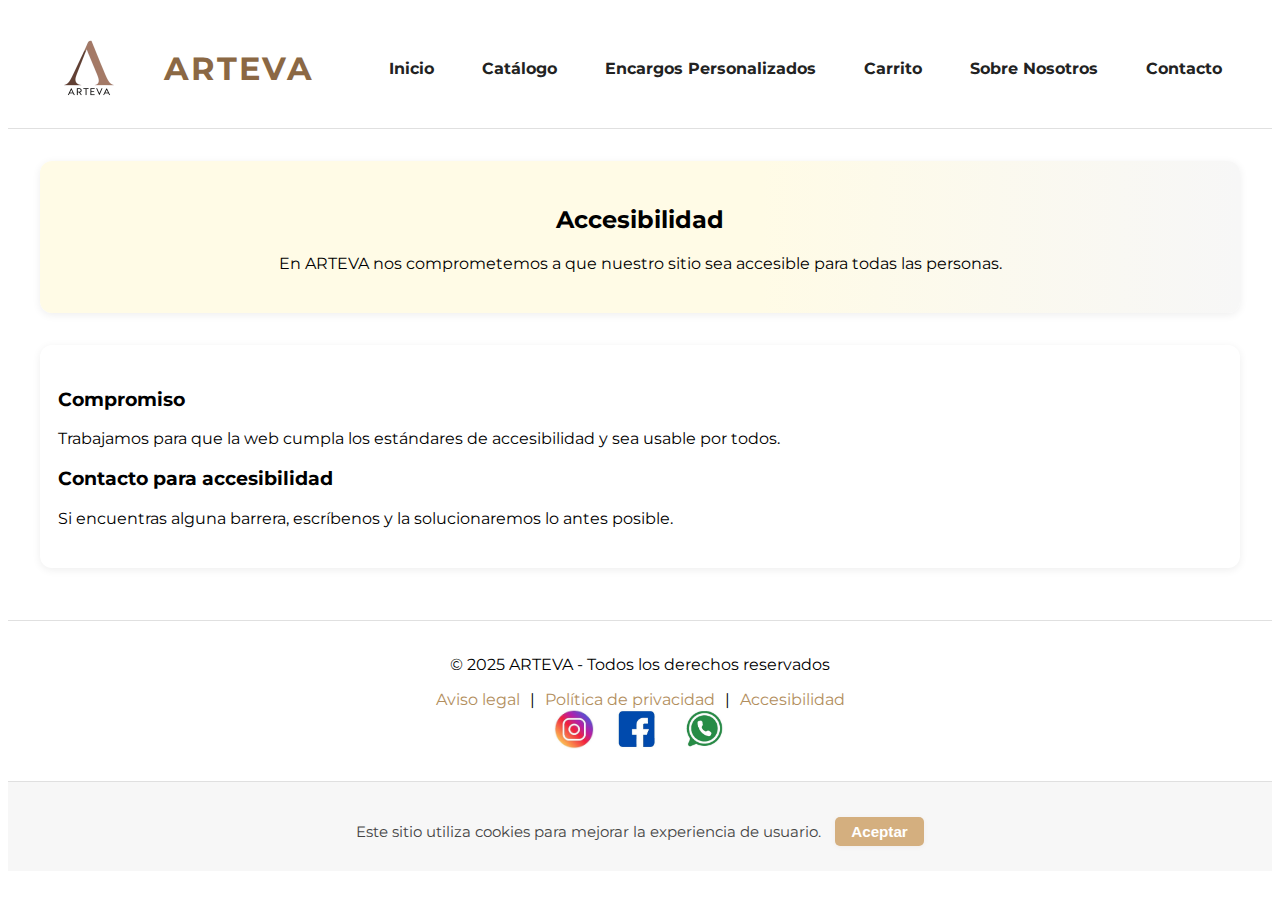
<file: accesibilidad.html>
<!DOCTYPE html>
<html lang="es">
<head>
  <meta charset="UTF-8">
  <meta name="viewport" content="width=device-width, initial-scale=1.0">
  <title>Accesibilidad | ARTEVA</title>
  <link rel="stylesheet" href="estilos.css">
</head>
<body>
  <header class="header">
    <div class="header__content flex-between container">
      <div class="header__logo-titulo flex gap-2">
        <img src="imagenes/arteva logo pequeño.png" alt="Logo Arteva">
        <h1>ARTEVA</h1>
      </div>
      <nav class="nav">
        <ul>
          <li><a href="index.html">Inicio</a></li>
          <li><a href="productos.html">Catálogo</a></li>
          <li><a href="encargos.html">Encargos Personalizados</a></li>
          <li><a href="carrito.html">Carrito</a></li>
          <li><a href="sobre.html">Sobre Nosotros</a></li>
          <li><a href="contacto.html">Contacto</a></li>
        </ul>
      </nav>
    </div>
  </header>
  <main class="main container">
    <section class="section section--hero mb-4">
      <h2>Accesibilidad</h2>
      <p>En ARTEVA nos comprometemos a que nuestro sitio sea accesible para todas las personas.</p>
    </section>
    <section class="section mb-4">
      <!-- ...contenido de accesibilidad específico... -->
      <h3>Compromiso</h3>
      <p>Trabajamos para que la web cumpla los estándares de accesibilidad y sea usable por todos.</p>
      <h3>Contacto para accesibilidad</h3>
      <p>Si encuentras alguna barrera, escríbenos y la solucionaremos lo antes posible.</p>
    </section>
  </main>
  <footer class="footer">
    <div class="footer__info container">
      <p>&copy; 2025 ARTEVA - Todos los derechos reservados</p>
      <nav class="footer__nav">
        <a href="aviso-legal.html">Aviso legal</a> |
        <a href="privacidad.html">Política de privacidad</a> |
        <a href="accesibilidad.html">Accesibilidad</a>
      </nav>
      <div class="redes-sociales">
        <a href="https://www.instagram.com/" target="_blank" aria-label="Instagram"><img src="imagenes/instagram.JPG" alt="Instagram" height="24" style="height:40px;border-radius:10px;margin-bottom:18px;"></a>
        <a href="https://www.facebook.com/" target="_blank" aria-label="Facebook"><img src="imagenes/facebook.JPG" alt="Facebook" height="24" style="height:40px;border-radius:10px;margin-bottom:18px;"></a>
        <a href="https://wa.me/" target="_blank" aria-label="WhatsApp"><img src="imagenes/whatsapp.JPG" alt="WhatsApp" height="24" style="height:40px;border-radius:10px;margin-bottom:18px;"></a>
      </div>
    </div>
    <div class="aviso-cookies" id="aviso-cookies">
      <p>Este sitio utiliza cookies para mejorar la experiencia de usuario. <button id="aceptar-cookies">Aceptar</button></p>
    </div>
  </footer>
  <script src="main.js"></script>
</body>
</html>
</file>
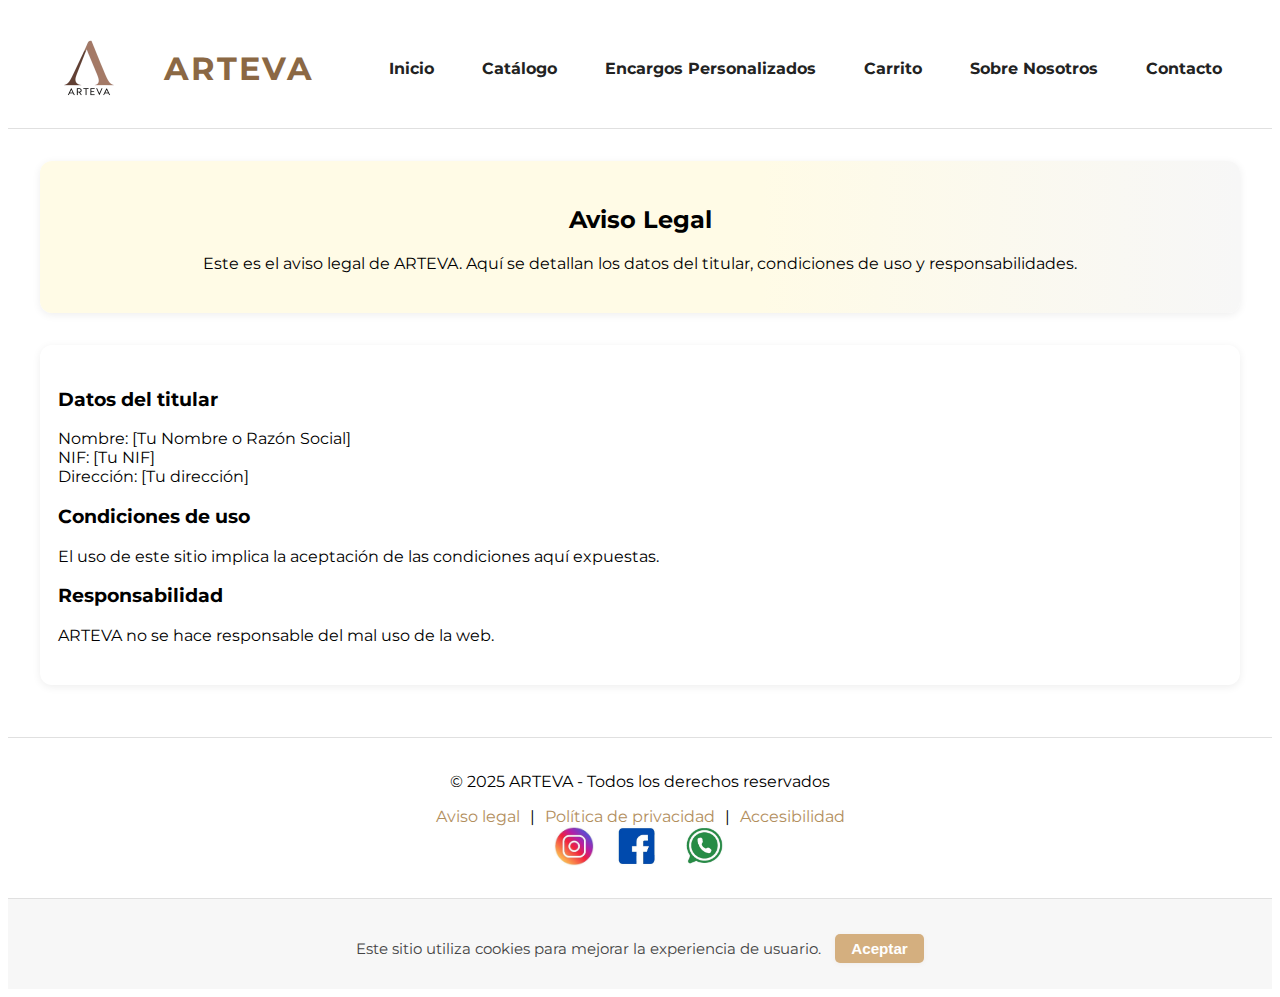
<file: aviso-legal.html>
<!DOCTYPE html>
<html lang="es">
<head>
  <meta charset="UTF-8">
  <meta name="viewport" content="width=device-width, initial-scale=1.0">
  <title>Aviso Legal | ARTEVA</title>
  <link rel="stylesheet" href="estilos.css">
</head>
<body>
  <header class="header">
    <div class="header__content flex-between container">
      <div class="header__logo-titulo flex gap-2">
        <img src="imagenes/arteva logo pequeño.png" alt="Logo Arteva">
        <h1>ARTEVA</h1>
      </div>
      <nav class="nav">
        <ul>
          <li><a href="index.html">Inicio</a></li>
          <li><a href="productos.html">Catálogo</a></li>
          <li><a href="encargos.html">Encargos Personalizados</a></li>
          <li><a href="carrito.html">Carrito</a></li>
          <li><a href="sobre.html">Sobre Nosotros</a></li>
          <li><a href="contacto.html">Contacto</a></li>
        </ul>
      </nav>
    </div>
  </header>
  <main class="main container">
    <section class="section section--hero mb-4">
      <h2>Aviso Legal</h2>
      <p>Este es el aviso legal de ARTEVA. Aquí se detallan los datos del titular, condiciones de uso y responsabilidades.</p>
    </section>
    <section class="section mb-4">
      <!-- ...contenido legal específico... -->
      <h3>Datos del titular</h3>
      <p>Nombre: [Tu Nombre o Razón Social]<br>NIF: [Tu NIF]<br>Dirección: [Tu dirección]</p>
      <h3>Condiciones de uso</h3>
      <p>El uso de este sitio implica la aceptación de las condiciones aquí expuestas.</p>
      <h3>Responsabilidad</h3>
      <p>ARTEVA no se hace responsable del mal uso de la web.</p>
    </section>
  </main>
  <footer class="footer">
    <div class="footer__info container">
      <p>&copy; 2025 ARTEVA - Todos los derechos reservados</p>
      <nav class="footer__nav">
        <a href="aviso-legal.html">Aviso legal</a> |
        <a href="privacidad.html">Política de privacidad</a> |
        <a href="accesibilidad.html">Accesibilidad</a>
      </nav>
      <div class="redes-sociales">
        <a href="https://www.instagram.com/" target="_blank" aria-label="Instagram"><img src="imagenes/instagram.JPG" alt="Instagram" height="24" style="height:40px;border-radius:10px;margin-bottom:18px;"></a>
        <a href="https://www.facebook.com/" target="_blank" aria-label="Facebook"><img src="imagenes/facebook.JPG" alt="Facebook" height="24" style="height:40px;border-radius:10px;margin-bottom:18px;"></a>
        <a href="https://wa.me/" target="_blank" aria-label="WhatsApp"><img src="imagenes/whatsapp.JPG" alt="WhatsApp" height="24" style="height:40px;border-radius:10px;margin-bottom:18px;"></a>
      </div>
    </div>
    <div class="aviso-cookies" id="aviso-cookies">
      <p>Este sitio utiliza cookies para mejorar la experiencia de usuario. <button id="aceptar-cookies">Aceptar</button></p>
    </div>
  </footer>
  <script src="main.js"></script>
</body>
</html>
</file>
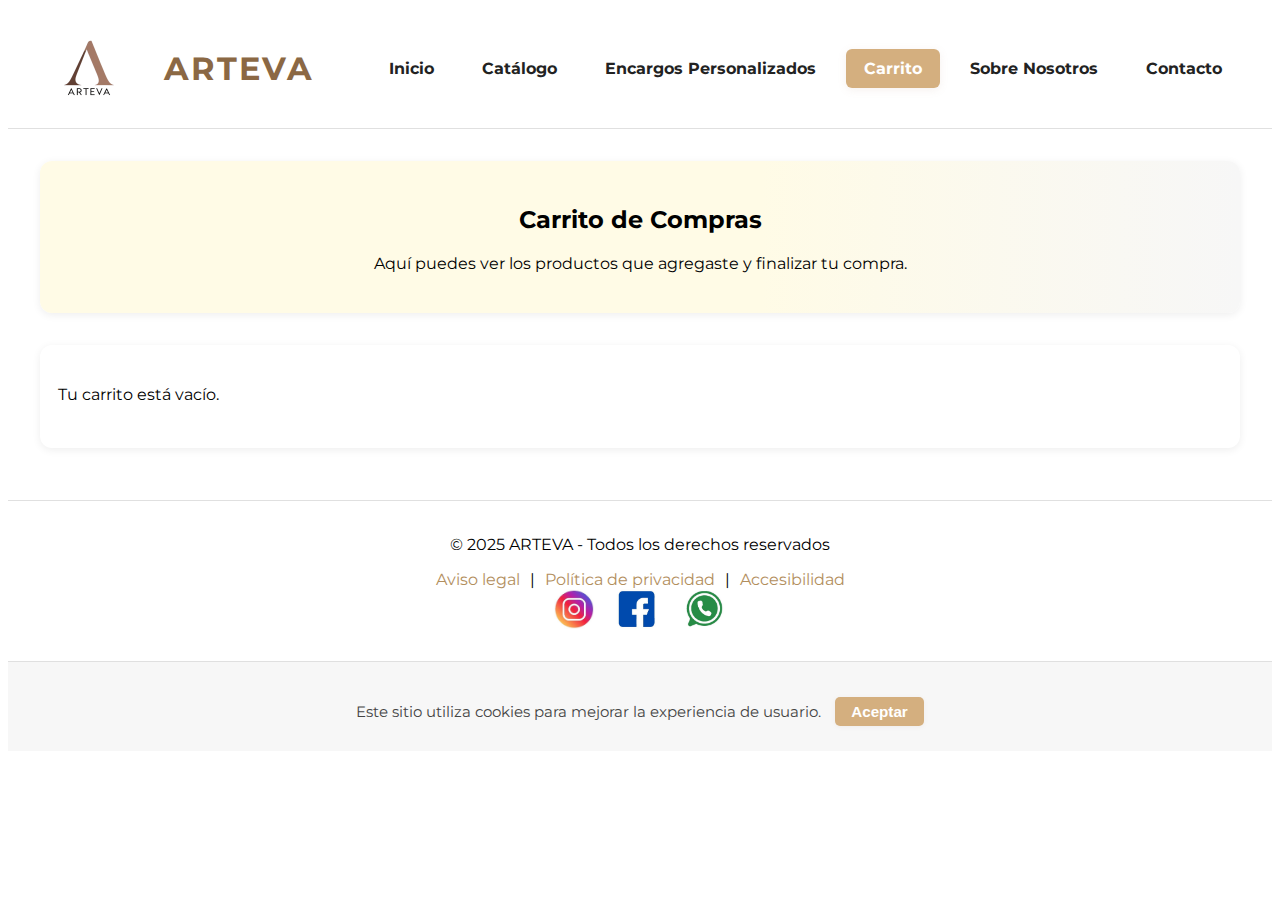
<file: carrito.html>
<!DOCTYPE html>
<html lang="es">
<head>
  <meta charset="UTF-8">
  <meta name="viewport" content="width=device-width, initial-scale=1.0">
  <title>Carrito de Compras | ARTEVA</title>
  <link rel="stylesheet" href="estilos.css">
</head>
<body>
  <header class="header">
    <div class="header__content flex-between container">
      <div class="header__logo-titulo flex gap-2">
        <img src="imagenes/arteva logo pequeño.png" alt="Logo Arteva">
        <h1>ARTEVA</h1>
      </div>
      <nav class="nav">
        <ul>
          <li><a href="index.html">Inicio</a></li>
          <li><a href="productos.html">Catálogo</a></li>
          <li><a href="encargos.html">Encargos Personalizados</a></li>
          <li><a href="carrito.html" class="activo">Carrito</a></li>
          <li><a href="sobre.html">Sobre Nosotros</a></li>
          <li><a href="contacto.html">Contacto</a></li>
        </ul>
      </nav>
    </div>
  </header>
  <main class="main container">
    <section class="section section--hero mb-4">
      <h2>Carrito de Compras</h2>
      <p>Aquí puedes ver los productos que agregaste y finalizar tu compra.</p>
    </section>
    <section class="section mb-4">
      <div id="carrito-lista">
        <p>Tu carrito está vacío.</p>
      </div>
      <div class="carrito-resumen" style="display:none;">
        <table>
          <thead>
            <tr>
              <th>Producto</th>
              <th>Cantidad</th>
              <th>Precio</th>
              <th>Subtotal</th>
              <th></th>
            </tr>
          </thead>
          <tbody id="carrito-items"></tbody>
        </table>
        <div class="carrito-total">
          <span>Total: $<span id="carrito-total">0</span></span>
        </div>
        <button id="vaciar-carrito" class="btn">Vaciar carrito</button>
      </div>
      <div id="paypal-button-container" style="margin-top:20px;"></div>
    </section>
  </main>
  <footer class="footer">
    <div class="footer__info container">
      <p>&copy; 2025 ARTEVA - Todos los derechos reservados</p>
      <nav class="footer__nav">
        <a href="aviso-legal.html">Aviso legal</a> |
        <a href="privacidad.html">Política de privacidad</a> |
        <a href="accesibilidad.html">Accesibilidad</a>
      </nav>
      <div class="redes-sociales">
        <a href="https://www.instagram.com/" target="_blank" aria-label="Instagram"><img src="imagenes/instagram.JPG" alt="Instagram" height="24" style="height:40px;border-radius:10px;margin-bottom:18px;"></a>
        <a href="https://www.facebook.com/" target="_blank" aria-label="Facebook"><img src="imagenes/facebook.JPG" alt="Facebook" height="24" style="height:40px;border-radius:10px;margin-bottom:18px;"></a>
        <a href="https://wa.me/" target="_blank" aria-label="WhatsApp"><img src="imagenes/whatsapp.JPG" alt="WhatsApp" height="24" style="height:40px;border-radius:10px;margin-bottom:18px;"></a>
      </div>
    </div>
    <div class="aviso-cookies" id="aviso-cookies">
      <p>Este sitio utiliza cookies para mejorar la experiencia de usuario. <button id="aceptar-cookies">Aceptar</button></p>
    </div>
  </footer>
  <script src="https://www.paypal.com/sdk/js?client-id=sb&currency=USD"></script>
  <script src="main.js"></script>
</body>
</html>
</file>
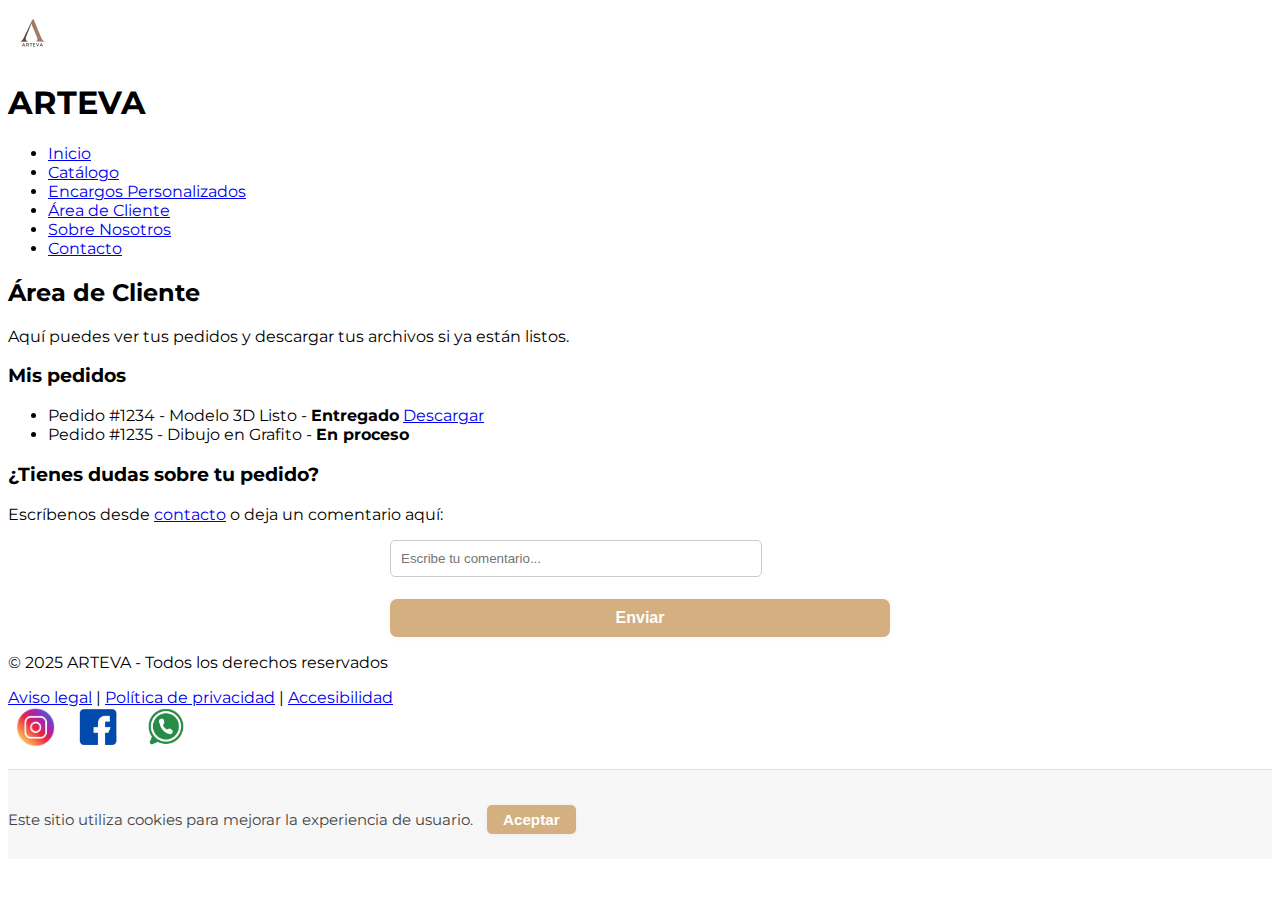
<file: cliente.html>
<!DOCTYPE html>
<html lang="es">
<head>
  <meta charset="UTF-8">
  <meta name="viewport" content="width=device-width, initial-scale=1.0">
  <title>Área de Cliente | ARTEVA</title>
  <link rel="stylesheet" href="estilos.css">
</head>
<body>
  <header>
    <img src="imagenes/arteva logo pequeño.png" alt="Logo Arteva" height="50" width="50">
    <h1>ARTEVA</h1>
    <nav class="menu-fijo">
      <ul>
        <li><a href="index.html">Inicio</a></li>
        <li><a href="productos.html">Catálogo</a></li>
        <li><a href="encargos.html">Encargos Personalizados</a></li>
        <li><a href="cliente.html" class="activo">Área de Cliente</a></li>
        <li><a href="sobre.html">Sobre Nosotros</a></li>
        <li><a href="contacto.html">Contacto</a></li>
      </ul>
    </nav>
  </header>
  <main>
    <section class="hero anim-fadein">
      <h2>Área de Cliente</h2>
      <p>Aquí puedes ver tus pedidos y descargar tus archivos si ya están listos.</p>
    </section>
    <section id="area-cliente" class="anim-fadein">
      <div class="panel-cliente">
        <h3>Mis pedidos</h3>
        <ul>
          <li>Pedido #1234 - Modelo 3D Listo - <b>Entregado</b> <a href="#" class="descargar">Descargar</a></li>
          <li>Pedido #1235 - Dibujo en Grafito - <b>En proceso</b></li>
        </ul>
        <h3>¿Tienes dudas sobre tu pedido?</h3>
        <p>Escríbenos desde <a href="contacto.html">contacto</a> o deja un comentario aquí:</p>
        <form>
          <input type="text" placeholder="Escribe tu comentario..." style="width:100%;max-width:350px;">
          <button type="submit">Enviar</button>
        </form>
      </div>
    </section>
  </main>
  <footer>
    <div class="footer-info">
      <p>&copy; 2025 ARTEVA - Todos los derechos reservados</p>
      <nav class="footer-nav">
        <a href="aviso-legal.html">Aviso legal</a> |
        <a href="privacidad.html">Política de privacidad</a> |
        <a href="accesibilidad.html">Accesibilidad</a>
      </nav>
      <div class="redes-sociales">
        <a href="https://www.instagram.com/" target="_blank" aria-label="Instagram"><img src="imagenes/instagram.JPG" alt="Instagram" height="24" style="height:40px;border-radius:10px;margin-bottom:18px;"></a>
        <a href="https://www.facebook.com/" target="_blank" aria-label="Facebook"><img src="imagenes/facebook.JPG" alt="Facebook" height="24" style="height:40px;border-radius:10px;margin-bottom:18px;"></a>
        <a href="https://wa.me/" target="_blank" aria-label="WhatsApp"><img src="imagenes/whatsapp.JPG" alt="WhatsApp" height="24" style="height:40px;border-radius:10px;margin-bottom:18px;"></a>
      </div>
    </div>
    <div class="aviso-cookies" id="aviso-cookies">
      <p>Este sitio utiliza cookies para mejorar la experiencia de usuario. <button id="aceptar-cookies">Aceptar</button></p>
    </div>
  </footer>
  <script src="main.js"></script>
</body>
</html>
</file>
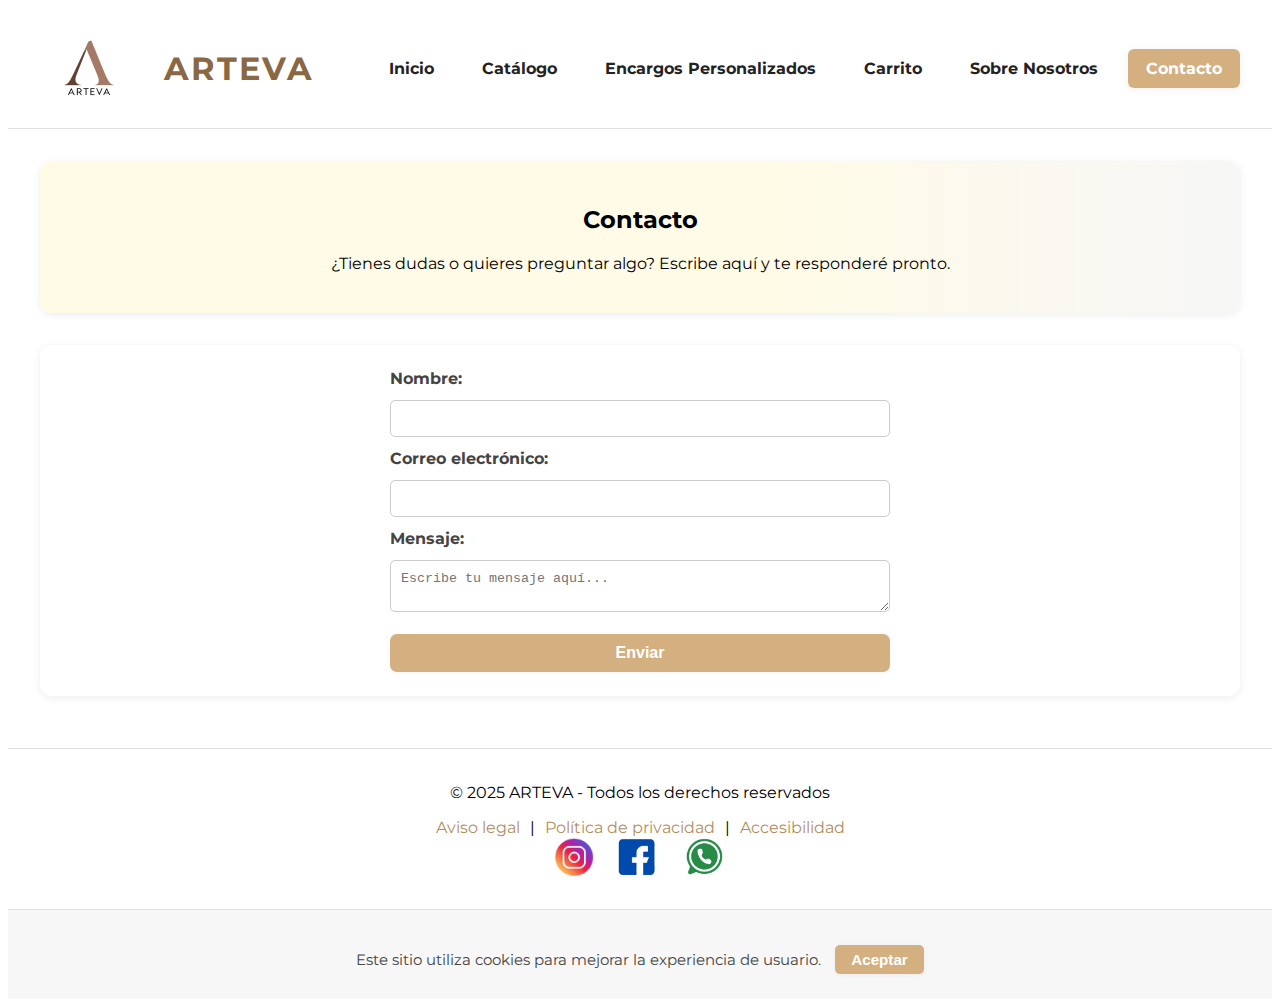
<file: contacto.html>
<!DOCTYPE html>
<html lang="es">
<head>
  <meta charset="UTF-8">
  <meta name="viewport" content="width=device-width, initial-scale=1.0">
  <title>Contacto | ARTEVA</title>
  <link rel="stylesheet" href="estilos.css">
</head>
<body>
  <header class="header">
    <div class="header__content flex-between container">
      <div class="header__logo-titulo flex gap-2">
        <img src="imagenes/arteva logo pequeño.png" alt="Logo Arteva">
        <h1>ARTEVA</h1>
      </div>
      <nav class="nav">
        <ul>
          <li><a href="index.html">Inicio</a></li>
          <li><a href="productos.html">Catálogo</a></li>
          <li><a href="encargos.html">Encargos Personalizados</a></li>
          <li><a href="carrito.html">Carrito</a></li>
          <li><a href="sobre.html">Sobre Nosotros</a></li>
          <li><a href="contacto.html" class="activo">Contacto</a></li>
        </ul>
      </nav>
    </div>
  </header>
  <main class="main container">
    <section class="section section--hero mb-4">
      <h2>Contacto</h2>
      <p>¿Tienes dudas o quieres preguntar algo? Escribe aquí y te responderé pronto.</p>
    </section>
    <section class="section mb-4">
      <form id="form-contacto" action="https://formspree.io/f/tu_codigo_formspree" method="POST">
        <label for="nombre-contacto">Nombre:</label>
        <input type="text" id="nombre-contacto" name="nombre-contacto" required>
        <label for="email-contacto">Correo electrónico:</label>
        <input type="email" id="email-contacto" name="email-contacto" required>
        <label for="mensaje-contacto">Mensaje:</label>
        <textarea id="mensaje-contacto" name="mensaje-contacto" required placeholder="Escribe tu mensaje aquí..."></textarea>
        <button type="submit" class="btn">Enviar</button>
      </form>
      <div id="mensaje-contacto"></div>
    </section>
  </main>
  <footer class="footer">
    <div class="footer__info container">
      <p>&copy; 2025 ARTEVA - Todos los derechos reservados</p>
      <nav class="footer__nav">
        <a href="aviso-legal.html">Aviso legal</a> |
        <a href="privacidad.html">Política de privacidad</a> |
        <a href="accesibilidad.html">Accesibilidad</a>
      </nav>
      <div class="redes-sociales">
        <a href="https://www.instagram.com/" target="_blank" aria-label="Instagram"><img src="imagenes/instagram.JPG" alt="Instagram" height="24" style="height:40px;border-radius:10px;margin-bottom:18px;"></a>
        <a href="https://www.facebook.com/" target="_blank" aria-label="Facebook"><img src="imagenes/facebook.JPG" alt="Facebook" height="24" style="height:40px;border-radius:10px;margin-bottom:18px;"></a>
        <a href="https://wa.me/" target="_blank" aria-label="WhatsApp"><img src="imagenes/whatsapp.JPG" alt="WhatsApp" height="24" style="height:40px;border-radius:10px;margin-bottom:18px;"></a>
      </div>
    </div>
    <div class="aviso-cookies" id="aviso-cookies">
      <p>Este sitio utiliza cookies para mejorar la experiencia de usuario. <button id="aceptar-cookies">Aceptar</button></p>
    </div>
  </footer>
  <script src="main.js"></script>
</body>
</html>
</file>
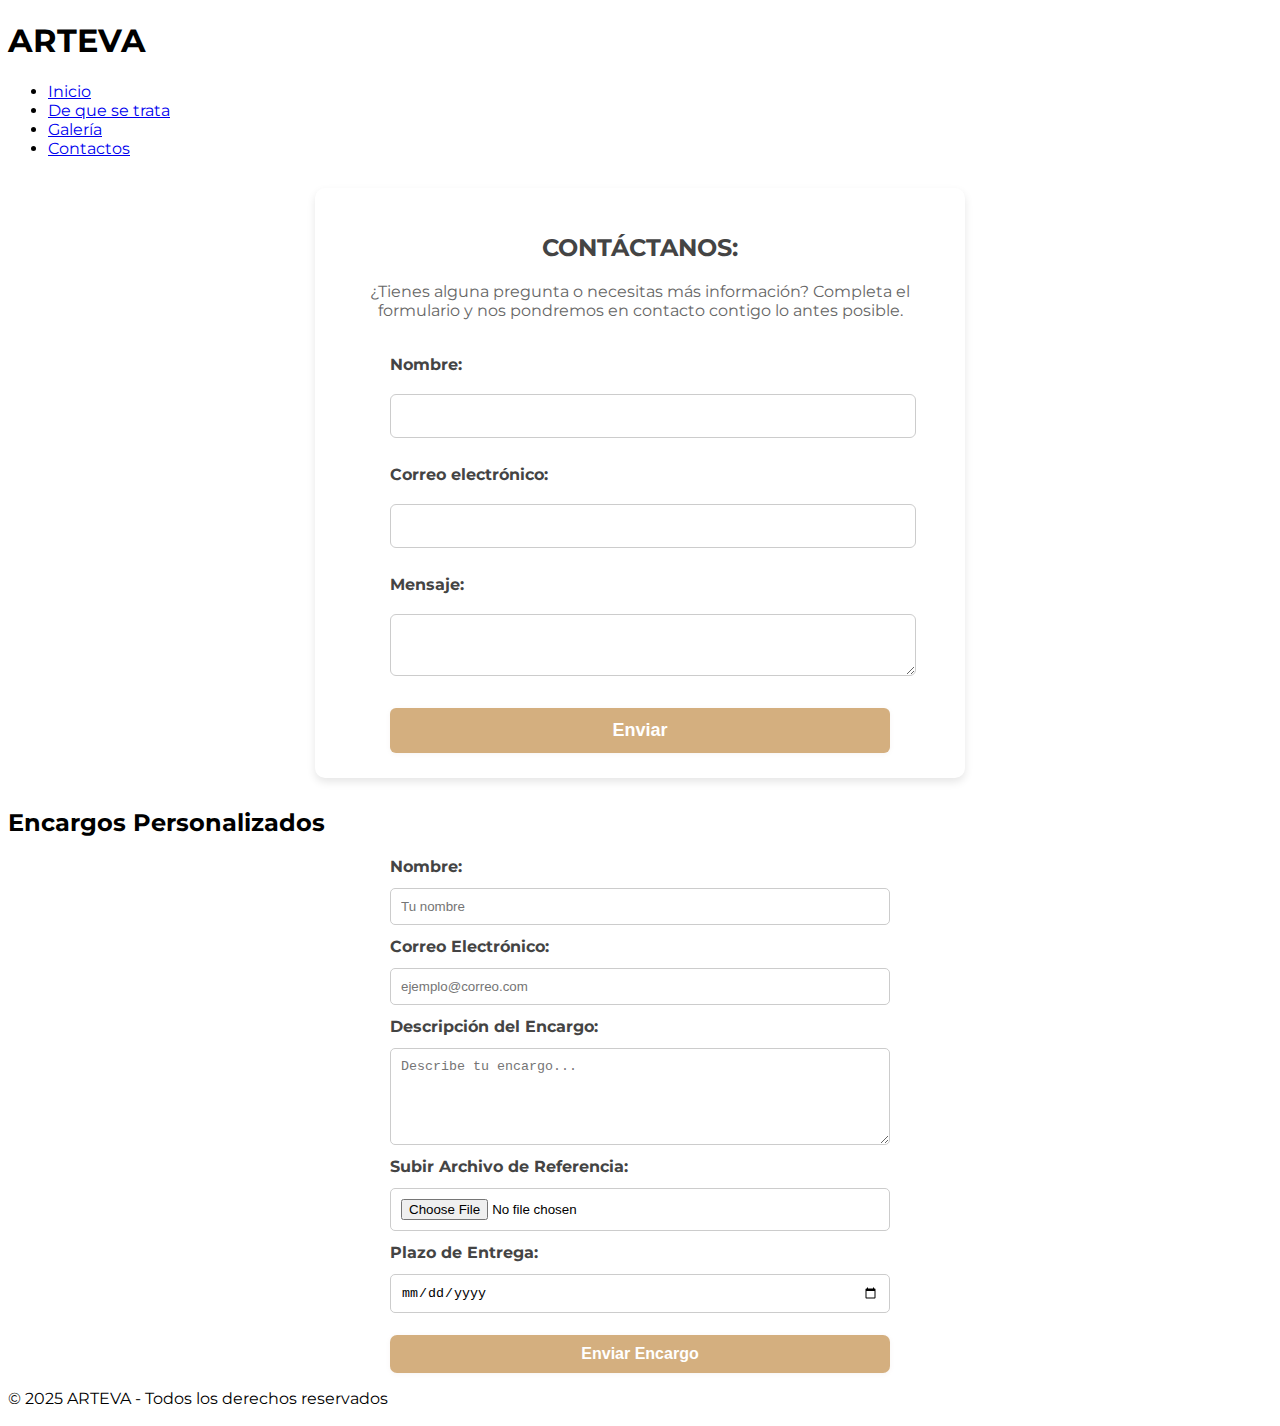
<file: contactos.html>
<!DOCTYPE html>
  <html lang="es">
  <head>
    <meta charset="UTF-8">
    <meta name="viewport" content="width=device-width, initial-scale=1.0">
    <title>ARTEVA</title>
    <link rel="stylesheet" href="estilos.css">
  
  </head>
  <body>
    <header>
      
      <h1>ARTEVA</h1>

      <nav>
        <ul>
          <li><a href="index.html">Inicio</a></li>
          <li><a href="blogdeartes.html">De que se trata</a></li>
          <li><a href="galeria.html">Galería</a></li>
          <li><a href="contactos.html">Contactos</a></li>
        </ul>
      </nav>
    </header>
<!-- Formulario de Contacto mejorado -->
<div class="contact-form">
  <h2>CONTÁCTANOS:</h2>
  <p>¿Tienes alguna pregunta o necesitas más información? Completa el formulario y nos pondremos en contacto contigo lo antes posible.</p>
  <form id="form-contacto" action="https://formspree.io/f/tu_codigo_formspree" method="POST">
    <label for="nombre-contacto">Nombre:</label>
    <input type="text" id="nombre-contacto" name="nombre-contacto" required>
    <label for="email-contacto">Correo electrónico:</label>
    <input type="email" id="email-contacto" name="email-contacto" required>
    <label for="mensaje-contacto">Mensaje:</label>
    <textarea id="mensaje-contacto" name="mensaje-contacto" required></textarea>
    <button type="submit">Enviar</button>
  </form>
  <div id="mensaje-contacto"></div>
</div>

<!-- Formulario avanzado para encargos personalizados -->
<div class="custom-order-form">
  <h2>Encargos Personalizados</h2>
  <form action="#" method="post" enctype="multipart/form-data">
    <label for="name">Nombre:</label>
    <input type="text" id="name" name="name" placeholder="Tu nombre" required>

    <label for="email">Correo Electrónico:</label>
    <input type="email" id="email" name="email" placeholder="ejemplo@correo.com" required>

    <label for="description">Descripción del Encargo:</label>
    <textarea id="description" name="description" rows="5" placeholder="Describe tu encargo..." required></textarea>

    <label for="reference">Subir Archivo de Referencia:</label>
    <input type="file" id="reference" name="reference" accept="image/*,application/pdf">

    <label for="deadline">Plazo de Entrega:</label>
    <input type="date" id="deadline" name="deadline" required>

    <button type="submit">Enviar Encargo</button>
  </form>
</div>

<!-- Estilos CSS mejorados -->
<style>
  .contact-form {
    max-width: 600px;
    margin: 30px auto;
    padding: 25px;
    background: #ffffff;
    border-radius: 10px;
    box-shadow: 0 4px 8px rgba(0, 0, 0, 0.1);
    text-align: left;
  }
  .contact-form h2 {
    text-align: center;
    margin-bottom: 20px;
    color: #444;
  }
  .contact-form p {
    text-align: center;
    margin-bottom: 20px;
    color: #666;
  }
  .contact-form label {
    font-weight: bold;
    display: block;
    margin-top: 15px;
  }
  .contact-form input, .contact-form textarea {
    width: 100%;
    padding: 12px;
    margin-top: 8px;
    border: 1px solid #ccc;
    border-radius: 6px;
    font-size: 16px;
  }
  .contact-form button {
    width: 100%;
    padding: 12px;
    margin-top: 20px;
    background: #d4af7f;
    border: none;
    border-radius: 6px;
    font-size: 18px;
    color: white;
    cursor: pointer;
    transition: background 0.3s ease;
  }
  .contact-form button:hover {
    background: #b28e5d;
  }
</style>

<!-- Agregar validación en tiempo real al formulario -->
<script>
  document.querySelector('form').addEventListener('submit', function(event) {
    const name = document.getElementById('name').value;
    const email = document.getElementById('email').value;
    const phone = document.getElementById('phone').value;
    const message = document.getElementById('message').value;

    if (!name || !email || !phone || !message) {
      alert('Por favor, completa todos los campos antes de enviar.');
      event.preventDefault();
    }
  });
</script>
  
    </div>
    <footer>
      <p>&copy; 2025 ARTEVA - Todos los derechos reservados</p>
    </footer>
  </body>
  </html>
</file>
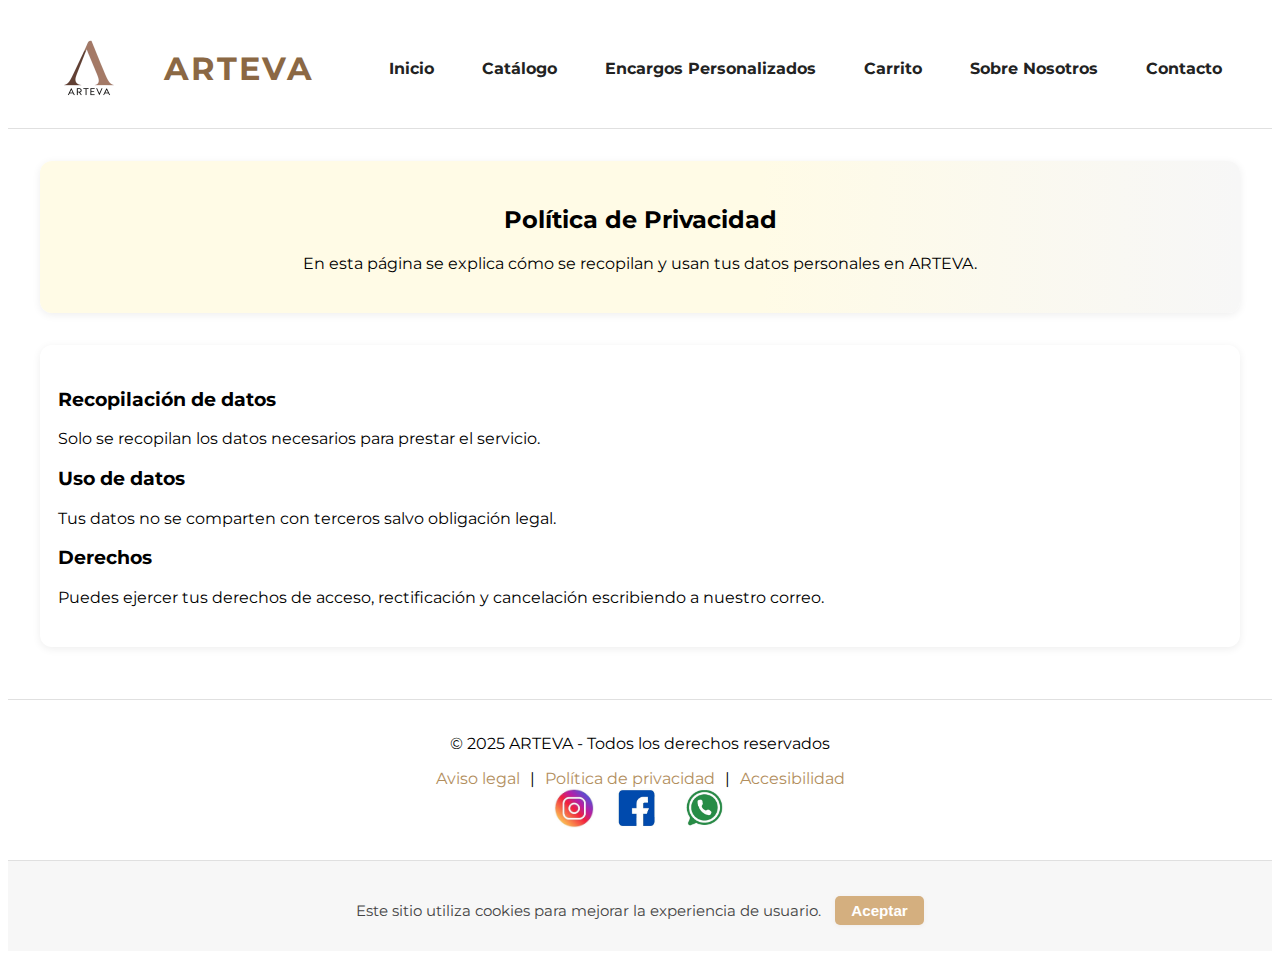
<file: privacidad.html>
<!DOCTYPE html>
<html lang="es">
<head>
  <meta charset="UTF-8">
  <meta name="viewport" content="width=device-width, initial-scale=1.0">
  <title>Política de Privacidad | ARTEVA</title>
  <link rel="stylesheet" href="estilos.css">
</head>
<body>
  <header class="header">
    <div class="header__content flex-between container">
      <div class="header__logo-titulo flex gap-2">
        <img src="imagenes/arteva logo pequeño.png" alt="Logo Arteva">
        <h1>ARTEVA</h1>
      </div>
      <nav class="nav">
        <ul>
          <li><a href="index.html">Inicio</a></li>
          <li><a href="productos.html">Catálogo</a></li>
          <li><a href="encargos.html">Encargos Personalizados</a></li>
          <li><a href="carrito.html">Carrito</a></li>
          <li><a href="sobre.html">Sobre Nosotros</a></li>
          <li><a href="contacto.html">Contacto</a></li>
        </ul>
      </nav>
    </div>
  </header>
  <main class="main container">
    <section class="section section--hero mb-4">
      <h2>Política de Privacidad</h2>
      <p>En esta página se explica cómo se recopilan y usan tus datos personales en ARTEVA.</p>
    </section>
    <section class="section mb-4">
      <!-- ...contenido de privacidad específico... -->
      <h3>Recopilación de datos</h3>
      <p>Solo se recopilan los datos necesarios para prestar el servicio.</p>
      <h3>Uso de datos</h3>
      <p>Tus datos no se comparten con terceros salvo obligación legal.</p>
      <h3>Derechos</h3>
      <p>Puedes ejercer tus derechos de acceso, rectificación y cancelación escribiendo a nuestro correo.</p>
    </section>
  </main>
  <footer class="footer">
    <div class="footer__info container">
      <p>&copy; 2025 ARTEVA - Todos los derechos reservados</p>
      <nav class="footer__nav">
        <a href="aviso-legal.html">Aviso legal</a> |
        <a href="privacidad.html">Política de privacidad</a> |
        <a href="accesibilidad.html">Accesibilidad</a>
      </nav>
      <div class="redes-sociales">
        <a href="https://www.instagram.com/" target="_blank" aria-label="Instagram"><img src="imagenes/instagram.JPG" alt="Instagram" height="24" style="height:40px;border-radius:10px;margin-bottom:18px;"></a>
        <a href="https://www.facebook.com/" target="_blank" aria-label="Facebook"><img src="imagenes/facebook.JPG" alt="Facebook" height="24" style="height:40px;border-radius:10px;margin-bottom:18px;"></a>
        <a href="https://wa.me/" target="_blank" aria-label="WhatsApp"><img src="imagenes/whatsapp.JPG" alt="WhatsApp" height="24" style="height:40px;border-radius:10px;margin-bottom:18px;"></a>
      </div>
    </div>
    <div class="aviso-cookies" id="aviso-cookies">
      <p>Este sitio utiliza cookies para mejorar la experiencia de usuario. <button id="aceptar-cookies">Aceptar</button></p>
    </div>
  </footer>
  <script src="main.js"></script>
</body>
</html>
</file>
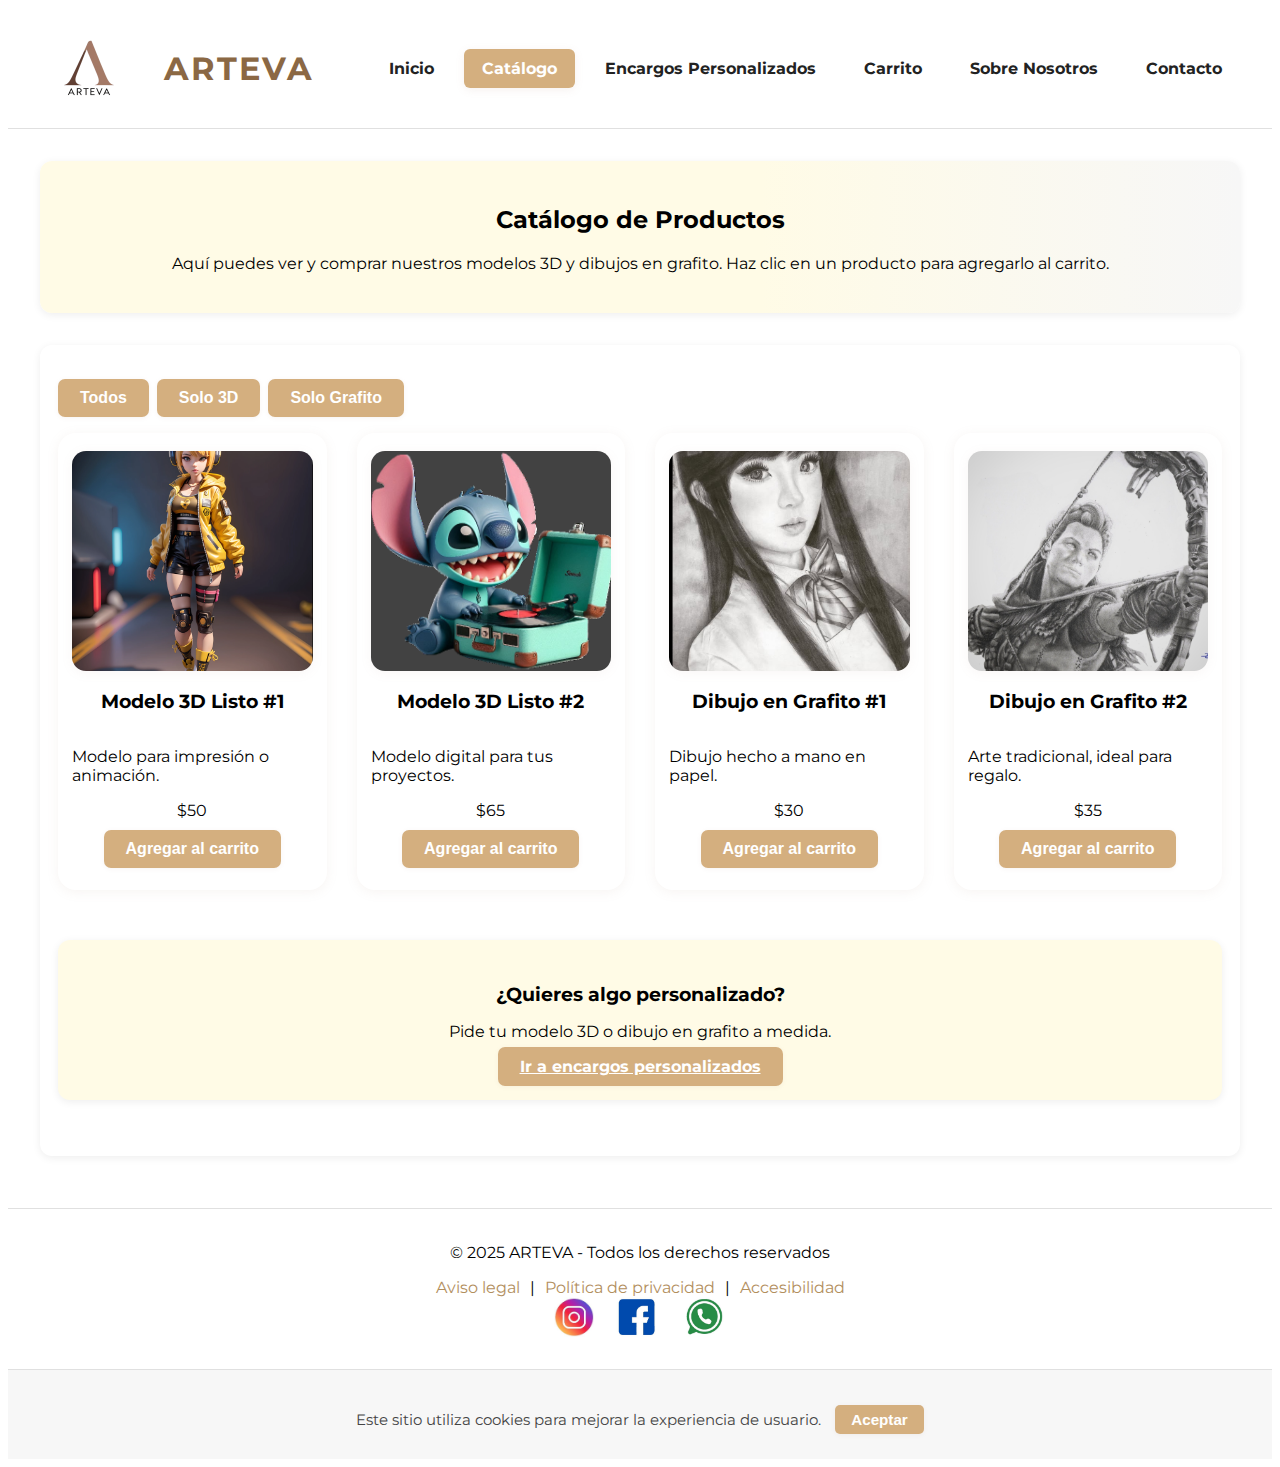
<file: productos.html>
<!DOCTYPE html>
<html lang="es">
<head>
  <meta charset="UTF-8">
  <meta name="viewport" content="width=device-width, initial-scale=1.0">
  <title>Catálogo | ARTEVA</title>
  <link rel="stylesheet" href="estilos.css">
</head>
<body>
  <header class="header">
    <div class="header__content flex-between container">
      <div class="header__logo-titulo flex gap-2">
        <img src="imagenes/arteva logo pequeño.png" alt="Logo Arteva">
        <h1>ARTEVA</h1>
      </div>
      <nav class="nav">
        <ul>
          <li><a href="index.html">Inicio</a></li>
          <li><a href="productos.html" class="activo">Catálogo</a></li>
          <li><a href="encargos.html">Encargos Personalizados</a></li>
          <li><a href="carrito.html">Carrito</a></li>
          <li><a href="sobre.html">Sobre Nosotros</a></li>
          <li><a href="contacto.html">Contacto</a></li>
        </ul>
      </nav>
    </div>
  </header>
  <main class="main container">
    <section class="section section--hero mb-4">
      <h2>Catálogo de Productos</h2>
      <p>Aquí puedes ver y comprar nuestros modelos 3D y dibujos en grafito. Haz clic en un producto para agregarlo al carrito.</p>
    </section>
    <section class="section section--productos mb-4">
      <div class="filtros flex gap-1 mb-2">
        <button data-filtro="todo" class="btn">Todos</button>
        <button data-filtro="3d-listo" class="btn">Solo 3D</button>
        <button data-filtro="grafito-listo" class="btn">Solo Grafito</button>
      </div>
      <div class="grid-productos">
        <!-- Producto 1 -->
        <div class="producto" data-categoria="3d-listo">
          <img src="imagenes/642da4c4e59e523cb58402724dd2dc33_cjtj83p4msbaul0tlqjg_image.png" alt="Modelo 3D Listo #1" class="visor3d" tabindex="0">
          <h3>Modelo 3D Listo #1</h3>
          <p>Modelo para impresión o animación.</p>
          <span class="precio">$50</span>
          <button class="agregar-carrito btn">Agregar al carrito</button>
        </div>
        <!-- Producto 2 -->
        <div class="producto" data-categoria="3d-listo">
          <img src="imagenes/bd266c9b-cf54-4b26-ad5c-98e0f9ed9505.png" alt="Modelo 3D Listo #2" class="visor3d" tabindex="0">
          <h3>Modelo 3D Listo #2</h3>
          <p>Modelo digital para tus proyectos.</p>
          <span class="precio">$65</span>
          <button class="agregar-carrito btn">Agregar al carrito</button>
        </div>
        <!-- Producto 3 -->
        <div class="producto" data-categoria="grafito-listo">
          <img src="imagenes/Screenshot_31-5-2025_181215_www.instagram.com.jpeg" alt="Dibujo en Grafito #1" class="zoom-img" tabindex="0">
          <h3>Dibujo en Grafito #1</h3>
          <p>Dibujo hecho a mano en papel.</p>
          <span class="precio">$30</span>
          <button class="agregar-carrito btn">Agregar al carrito</button>
        </div>
        <!-- Producto 4 -->
        <div class="producto" data-categoria="grafito-listo">
          <img src="imagenes/Screenshot_31-5-2025_181244_www.instagram.com.jpeg" alt="Dibujo en Grafito #2" class="zoom-img" tabindex="0">
          <h3>Dibujo en Grafito #2</h3>
          <p>Arte tradicional, ideal para regalo.</p>
          <span class="precio">$35</span>
          <button class="agregar-carrito btn">Agregar al carrito</button>
        </div>
      </div>
      <div class="section section--destacado mt-4">
        <h3 class="mb-2">¿Quieres algo personalizado?</h3>
        <p class="mb-2">Pide tu modelo 3D o dibujo en grafito a medida.</p>
        <a href="encargos.html" class="cta">Ir a encargos personalizados</a>
      </div>
    </section>
  </main>
  <footer class="footer">
    <div class="footer__info container">
      <p>&copy; 2025 ARTEVA - Todos los derechos reservados</p>
      <nav class="footer__nav">
        <a href="aviso-legal.html">Aviso legal</a> |
        <a href="privacidad.html">Política de privacidad</a> |
        <a href="accesibilidad.html">Accesibilidad</a>
      </nav>
      <div class="redes-sociales">
        <a href="https://www.instagram.com/" target="_blank" aria-label="Instagram"><img src="imagenes/instagram.JPG" alt="Instagram" height="24" style="height:40px;border-radius:10px;margin-bottom:18px;"></a>
        <a href="https://www.facebook.com/" target="_blank" aria-label="Facebook"><img src="imagenes/facebook.JPG" alt="Facebook" height="24" style="height:40px;border-radius:10px;margin-bottom:18px;"></a>
        <a href="https://wa.me/" target="_blank" aria-label="WhatsApp"><img src="imagenes/whatsapp.JPG" alt="WhatsApp" height="24" style="height:40px;border-radius:10px;margin-bottom:18px;"></a>
      </div>
    </div>
    <div class="aviso-cookies" id="aviso-cookies">
      <p>Este sitio utiliza cookies para mejorar la experiencia de usuario. <button id="aceptar-cookies">Aceptar</button></p>
    </div>
  </footer>
  <script src="main.js"></script>
</body>
</html>
</file>
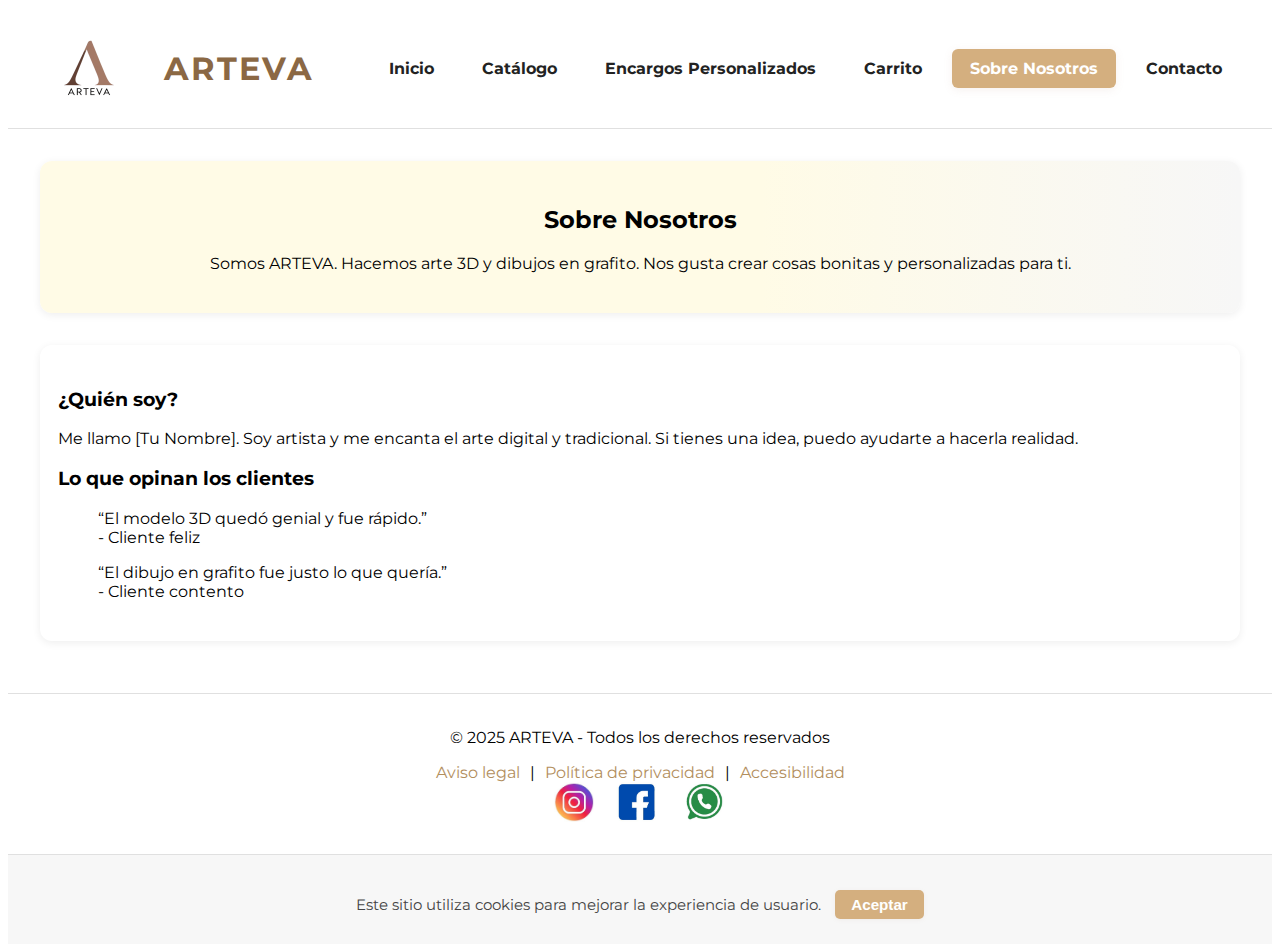
<file: sobre.html>
<!DOCTYPE html>
<html lang="es">
<head>
  <meta charset="UTF-8">
  <meta name="viewport" content="width=device-width, initial-scale=1.0">
  <title>Sobre Nosotros | ARTEVA</title>
  <link rel="stylesheet" href="estilos.css">
</head>
<body>
  <header class="header">
    <div class="header__content flex-between container">
      <div class="header__logo-titulo flex gap-2">
        <img src="imagenes/arteva logo pequeño.png" alt="Logo Arteva">
        <h1>ARTEVA</h1>
      </div>
      <nav class="nav">
        <ul>
          <li><a href="index.html">Inicio</a></li>
          <li><a href="productos.html">Catálogo</a></li>
          <li><a href="encargos.html">Encargos Personalizados</a></li>
          <li><a href="carrito.html">Carrito</a></li>
          <li><a href="sobre.html" class="activo">Sobre Nosotros</a></li>
          <li><a href="contacto.html">Contacto</a></li>
        </ul>
      </nav>
    </div>
  </header>
  <main class="main container">
    <section class="section section--hero mb-4">
      <h2>Sobre Nosotros</h2>
      <p>Somos ARTEVA. Hacemos arte 3D y dibujos en grafito. Nos gusta crear cosas bonitas y personalizadas para ti.</p>
    </section>
    <section class="section mb-4" id="sobre-nosotros">
      <h3>¿Quién soy?</h3>
      <p>Me llamo [Tu Nombre]. Soy artista y me encanta el arte digital y tradicional. Si tienes una idea, puedo ayudarte a hacerla realidad.</p>
      <h3>Lo que opinan los clientes</h3>
      <blockquote>“El modelo 3D quedó genial y fue rápido.”<br><span>- Cliente feliz</span></blockquote>
      <blockquote>“El dibujo en grafito fue justo lo que quería.”<br><span>- Cliente contento</span></blockquote>
    </section>
  </main>
  <footer class="footer">
    <div class="footer__info container">
      <p>&copy; 2025 ARTEVA - Todos los derechos reservados</p>
      <nav class="footer__nav">
        <a href="aviso-legal.html">Aviso legal</a> |
        <a href="privacidad.html">Política de privacidad</a> |
        <a href="accesibilidad.html">Accesibilidad</a>
      </nav>
      <div class="redes-sociales">
        <a href="https://www.instagram.com/" target="_blank" aria-label="Instagram"><img src="imagenes/instagram.JPG" alt="Instagram" height="24" style="height:40px;border-radius:10px;margin-bottom:18px;"></a>
        <a href="https://www.facebook.com/" target="_blank" aria-label="Facebook"><img src="imagenes/facebook.JPG" alt="Facebook" height="24" style="height:40px;border-radius:10px;margin-bottom:18px;"></a>
        <a href="https://wa.me/" target="_blank" aria-label="WhatsApp"><img src="imagenes/whatsapp.JPG" alt="WhatsApp" height="24" style="height:40px;border-radius:10px;margin-bottom:18px;"></a>
      </div>
    </div>
    <div class="aviso-cookies" id="aviso-cookies">
      <p>Este sitio utiliza cookies para mejorar la experiencia de usuario. <button id="aceptar-cookies">Aceptar</button></p>
    </div>
  </footer>
  <script src="main.js"></script>
</body>
</html>
</file>
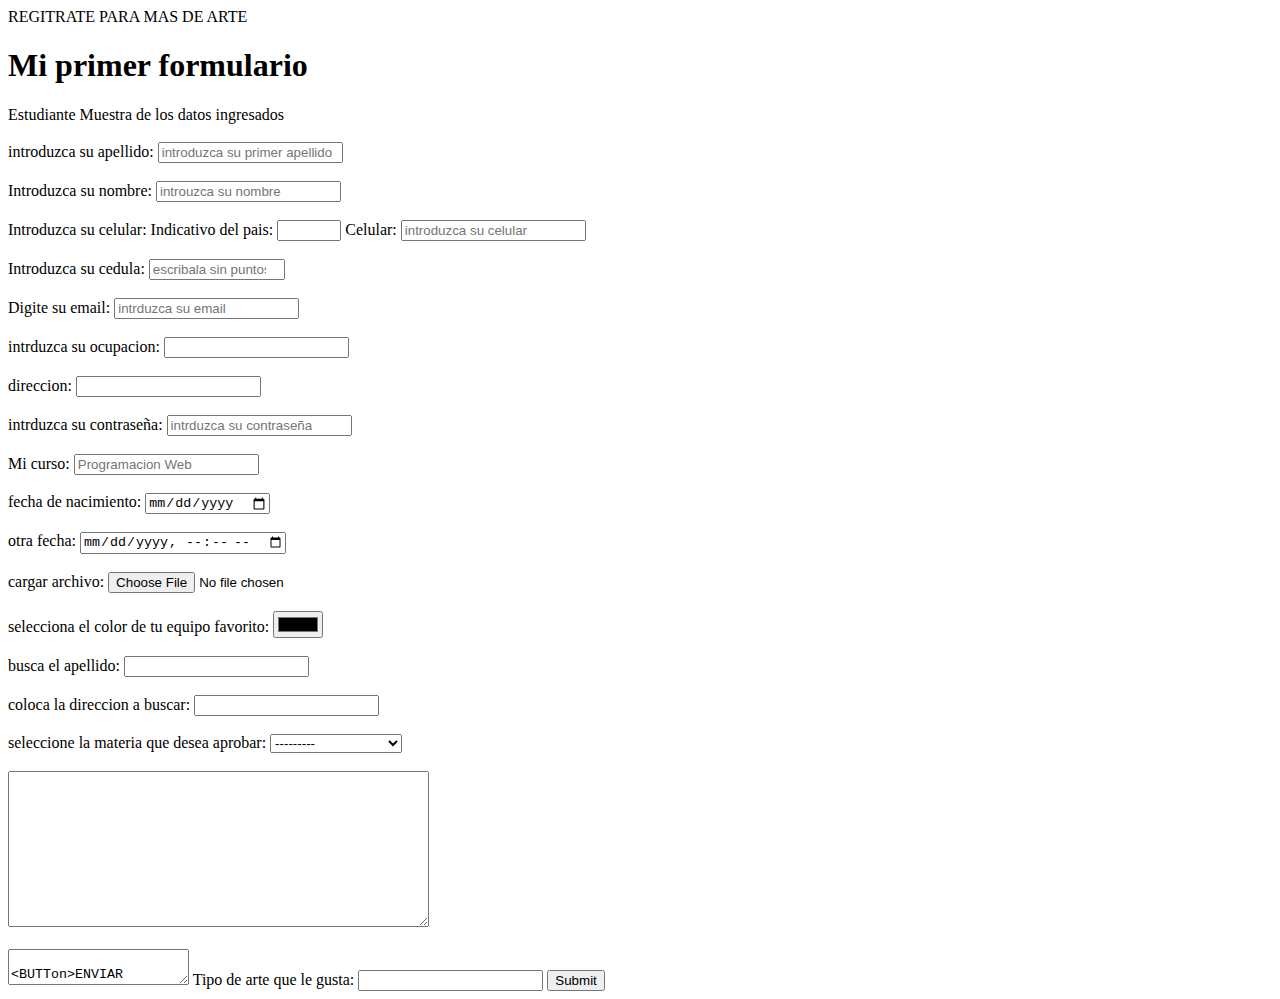
<file: imagenes/Taller1.html/formulario.html>
<!DOCTYPE html>
<html lang="en">
<head>
    <meta charset="UTF-8">
    <meta name="viewport" content="width=device-width, initial-scale=1.0">
    <title>FORMULARIO</title>
</head>
<body>
    <FONT>REGITRATE PARA MAS DE ARTE</FONT>
    <h1>Mi primer formulario</h1>
    <form action="../Taller1.html/Home.html">
        <label for="estudiante">Estudiante</label>
        <label for="muestra">Muestra de los datos ingresados</label><br><br><!--sirve para mostrar algo o para simplemente etiquetar-->

        introduzca su apellido: <input type="text" name="apellido" id="apellido" placeholder="introduzca su primer apellido" required><br><br>

        Introduzca su nombre: <input type="text" name="nombre" id="nombre" placeholder="introuzca su nombre" minlength="3" maxlength="15" required><br><br>

        Introduzca su celular: Indicativo del pais: <input type="number" name="indicativo" id="indicativo" min="1" max="999"> Celular: <input type="text" name=" celular" id="celular" placeholder="introduzca su celular" min="3000000000" max="3999999999"><br><br>

        Introduzca su cedula: <input type="number" name="cedula" id="cedula" placeholder="escribala sin puntos" required min="100000000" max="100000000000" required ><br><br>
        Digite su email: <input type="email" name="email" id="email" placeholder="intrduzca su email" required><br><br>
        intrduzca su ocupacion: <input type="text" required><br><br>
        direccion: <input type="text" required><br><br>
        intrduzca su contraseña: <input type="password" name="contraseña" id="contraseña" placeholder="intrduzca su contraseña" required><br><br>
        Mi curso: <input type="text" name="curso" id="curso" readonly placeholder="Programacion Web"><br><br>
        fecha de nacimiento: <input type="date" id=" fecha" required><br><br>
        otra fecha: <input type="datetime-local" id=" fecha2" required><br><br>
        cargar archivo: <input type="file" name="archivo" id="archivo"><br><br>
        selecciona el color de tu equipo favorito: <input type="color"><br><br>
        busca el apellido: <input type="search"><br><br>
        coloca la direccion a buscar: <input type="url"><br><br>

        seleccione la materia que desea aprobar: <select name="Materias" id="select"><br><br>
            <option value="nada"> --------- </option>
            <option value="pw"> programacion web </option>
            <option value="base"> Base de datos </option>
            <option value="arquitectura"> arquitectura </option>

        </select><br><br>
        <textarea name="texto" id="txt" rows="10" cols="50">

        </textarea><br><br>
        <TEXTarea>
            <BUTTon>ENVIAR FORMULARIO</BUTTon><br><br>
        </TEXTarea>
        Tipo de arte que le gusta: <input type="password" required>
         <input type="submit">

    </form>
</body>
</html>
</file>
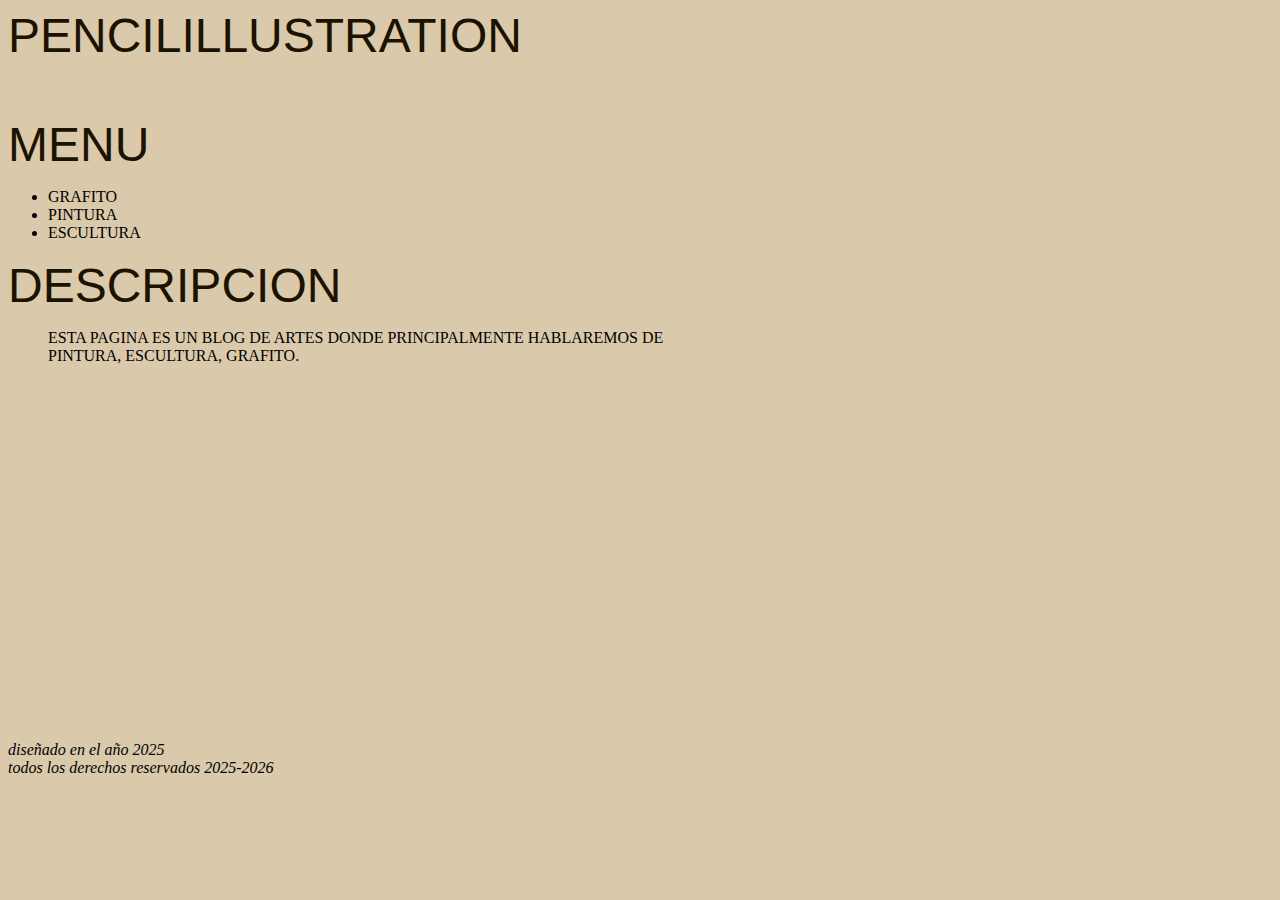
<file: imagenes/Taller1.html/Home.html>
<!DOCTYPE html>
<html lang="en">
<head>
    <meta charset="UTF-8">
    <meta name="viewport" content="width=device-width, initial-scale=1.0">
    <title>Artes</title>
</head>
<body bgcolor="dac9ab">
    <font color="1c1200" size="7" face="arial">PENCILILLUSTRATION</font> <br><br><br><br>
    <font color="1c1200" size="7" face="arial">MENU</font> <br>
    <UL>
        <LI>GRAFITO</LI>
        <LI>PINTURA</LI>
        <LI>ESCULTURA</LI>
    </UL>
    <font color="1c1200" size="7" face="arial">DESCRIPCION</font> <br>
    <BLOckquote>
        ESTA PAGINA ES UN BLOG DE ARTES DONDE PRINCIPALMENTE HABLAREMOS DE <br>
         PINTURA, ESCULTURA, GRAFITO.
    </BLOckquote><br><br><br><br><br><br><br><br><br><br><br><br><br><br><br><br><br><br><br><br>

    <address>
         diseñado en el año 2025 <br>
         todos los derechos reservados 2025-2026
    </address>
    



</body>
</html>
</file>
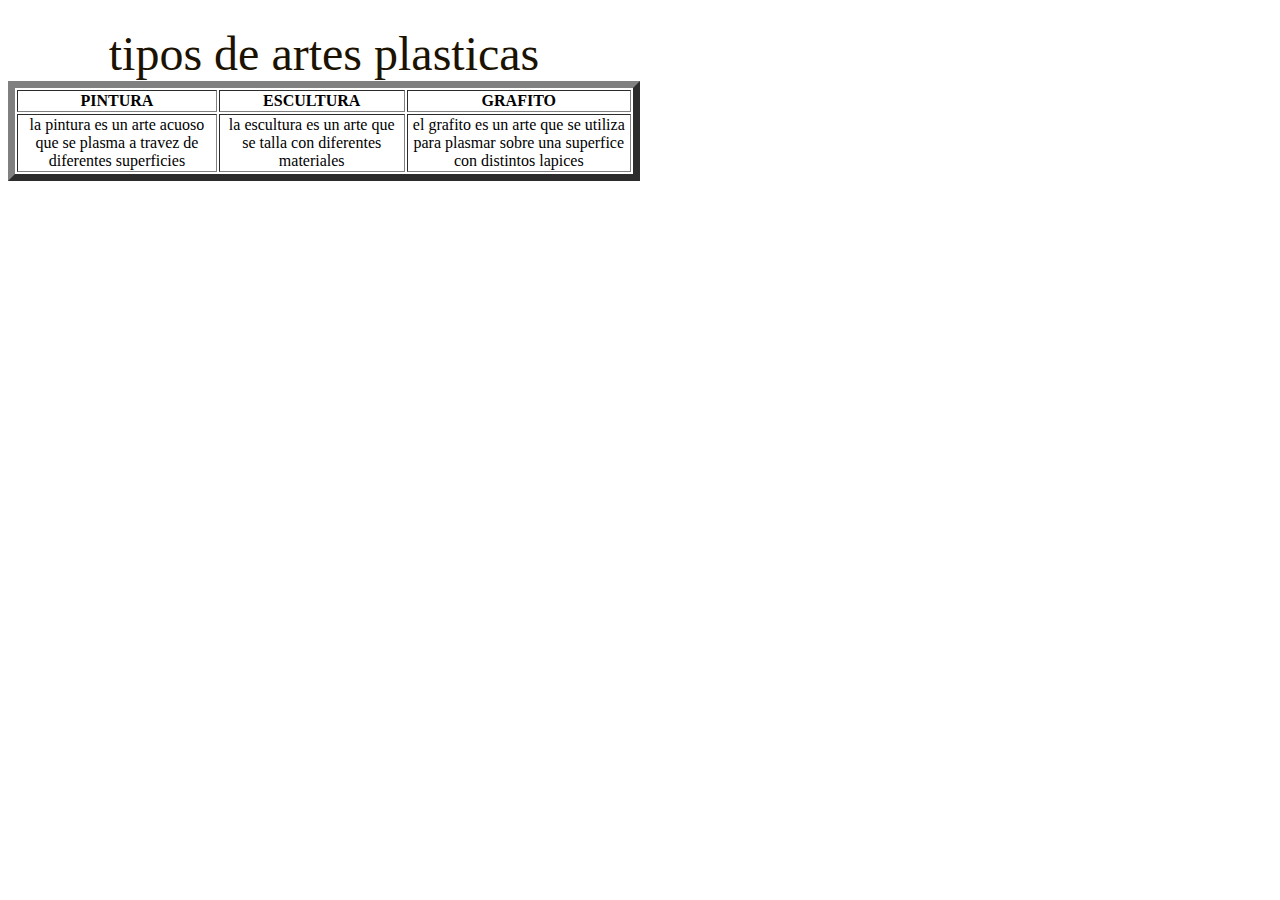
<file: imagenes/Taller1.html/tabla.html>
<!DOCTYPE html>
<html lang="en">
<head>
    <meta charset="UTF-8">
    <meta name="viewport" content="width=device-width, initial-scale=1.0">
    <title>Tabla</title>
</head>
<body>
   
    <table border="7" width="50%"> 
        <br>
        <caption align="top"><font color="1c1200" size="7" >tipos de artes plasticas</font>  </caption>
        
        <TH>PINTURA</TH>
        <TH>ESCULTURA</TH>
        <TH>GRAFITO</TH>
        
    <TR>
        <td align="center" >la pintura es un arte acuoso que se plasma a travez de diferentes superficies</td>
        <td align="center"> la escultura es un arte que se talla con diferentes materiales</td>
        <td align="center"> el grafito es un arte que se utiliza para plasmar sobre una superfice con distintos lapices</td>
    </TR>
    </table>
    
</body>
</html>
</file>
<file: estilos.css>
/* Import Google Fonts: Montserrat (professional, modern, attractive) */
@import url('https://fonts.googleapis.com/css2?family=Montserrat:wght@400;600;700&display=swap');

html, body {
  font-family: 'Montserrat', Arial, Helvetica, sans-serif;
  /* Optionally improve font rendering */
  -webkit-font-smoothing: antialiased;
  -moz-osx-font-smoothing: grayscale;
}

/* =============================
   UTILIDADES GENERALES
   ============================= */
/* Contenedor principal para centrar el contenido */
.container {
  max-width: 1200px; /* Ancho máximo */
  margin: 0 auto; /* Centrar horizontalmente */
  padding: 0 16px; /* Espaciado interno */
}
.flex {
  display: flex;
}
.flex-center {
  display: flex;
  align-items: center; /* Centrar verticalmente */
  justify-content: center; /* Centrar horizontalmente */
}
.flex-between {
  display: flex;
  align-items: center;
  justify-content: space-between; /* Separar elementos */
}
.text-center {
  text-align: center; /* Centrar texto */
}
.mt-2 { margin-top: 16px; }
.mt-4 { margin-top: 32px; }
/* Margen inferior */
.mb-2 { margin-bottom: 16px; }
.mb-4 { margin-bottom: 32px; }
/* Espaciado entre elementos */
.gap-1 { gap: 8px; }
.gap-2 { gap: 16px; }
.gap-3 { gap: 32px; }
/* Bordes redondeados */
.rounded { border-radius: 12px; }
/* Sombra para dar profundidad */
.shadow { box-shadow: 0 2px 8px rgba(0,0,0,0.07); }

/* =============================
   HEADER Y NAVEGACIÓN
   ============================= */
/* Estilo del encabezado */
.header {
  background: #fff; /* Fondo blanco */
  border-bottom: 1px solid #e0e0e0; /* Línea inferior */
}
.header__content {
  max-width: 1200px;
  margin: 0 auto;
  padding: 0 16px;
  display: flex;
  align-items: center;
  justify-content: space-between;
  min-height: 120px; /* Altura mínima */
}
.header__logo-titulo {
  display: flex;
  align-items: center;
  gap: 24px; /* Espaciado entre logo y texto */
}
.header__logo-titulo img { height: 100px; width: 100px; }
.header__logo-titulo h1 { margin: 0; color: #8b6844; font-size: 2em; letter-spacing: 2px; }

/* Menú de navegación */
.nav ul {
  display: flex;
  gap: 12px; /* Espaciado entre enlaces */
  list-style: none; /* Sin viñetas */
  margin: 0;
  padding: 0;
}
.nav ul li a {
  color: #222; /* Color del texto */
  font-weight: bold; /* Texto en negrita */
  padding: 10px 18px; /* Espaciado interno */
  border-radius: 6px; /* Bordes redondeados */
  transition: background 0.3s, color 0.3s, box-shadow 0.3s; /* Animación suave */
  text-decoration: none; /* Sin subrayado */
}
.nav ul li a.activo, .nav ul li a:hover {
  background: #d4af7f; /* Fondo dorado */
  color: #fff; /* Texto blanco */
  box-shadow: 0 2px 8px rgba(180,143,127,0.12); /* Sombra */
}

/* =============================
   MAIN Y SECCIONES
   ============================= */
/* Estilo general del contenido principal */
.main {
  max-width: 1200px;
  margin: 0 auto;
  padding: 32px 16px 20px 16px;
}
.section {
  background: #fff; /* Fondo blanco */
  border-radius: 12px; /* Bordes redondeados */
  box-shadow: 0 2px 8px rgba(0,0,0,0.07); /* Sombra */
  margin-bottom: 32px; /* Margen inferior */
  padding: 24px 18px; /* Espaciado interno */
}
.section--hero {
  background: linear-gradient(90deg, #fffbe6 60%, #f7f7f7 100%); /* Fondo degradado */
  text-align: center; /* Centrar texto */
}
.section--productos {
}
.section--destacado {
  background: #fffbe6; /* Fondo amarillo claro */
  text-align: center; /* Centrar texto */
}

/* Diseño de cuadrícula para productos */
.grid-productos {
  display: grid;
  grid-template-columns: repeat(auto-fit, minmax(260px, 1fr)); /* Ajuste automático */
  gap: 30px; /* Espaciado entre productos */
}

/* Imágenes de productos proporcionadas y animadas */
.grid-productos .producto img {
  width: 100%;
  height: 220px;
  object-fit: cover;
  border-radius: 14px;
  box-shadow: 0 2px 12px rgba(180,143,127,0.08);
  transition: transform 0.3s cubic-bezier(.4,1.3,.5,1), box-shadow 0.3s;
  background: #f5f5f5;
  display: block;
}
.grid-productos .producto:hover img {
  transform: scale(1.06) rotate(-1deg);
  box-shadow: 0 8px 24px rgba(180,143,127,0.18);
}

/* Tarjetas de producto más estilizadas */
.grid-productos .producto {
  border-radius: 18px;
  box-shadow: 0 2px 12px rgba(180,143,127,0.10);
  background: #fff;
  padding: 18px 14px 22px 14px;
  margin-bottom: 18px;
  transition: box-shadow 0.3s;
  display: flex;
  flex-direction: column;
  align-items: center;
}
.grid-productos .producto:hover {
  box-shadow: 0 8px 32px rgba(180,143,127,0.18);
}

/* =============================
   BOTONES Y CTA
   ============================= */
.btn, .cta, button, .agregar-carrito {
  background: #d4af7f; /* Fondo dorado */
  color: #fff; /* Texto blanco */
  border: none; /* Sin borde */
  border-radius: 7px; /* Bordes redondeados */
  padding: 10px 22px; /* Espaciado interno */
  font-weight: bold; /* Texto en negrita */
  font-size: 1em; /* Tamaño de fuente */
  margin-top: 10px; /* Margen superior */
  cursor: pointer; /* Cambiar cursor al pasar */
  box-shadow: 0 1px 4px rgba(180,143,127,0.10); /* Sombra */
  transition: background 0.3s, transform 0.2s; /* Animación suave */
}
.btn:hover, .cta:hover, button:hover, .agregar-carrito:hover {
  background: #b28e5d; /* Fondo más oscuro */
  transform: translateY(-2px) scale(1.04); /* Efecto de elevación */
}

/* =============================
   FORMULARIOS
   ============================= */
form {
  display: flex;
  flex-direction: column;
  gap: 12px;
  max-width: 500px;
  margin: 0 auto;
}
label {
  font-weight: bold;
  color: #444;
}
input, textarea {
  padding: 10px;
  border-radius: 5px;
  border: 1px solid #ccc;
}

/* =============================
   PIE DE PÁGINA Y COOKIES
   ============================= */
.footer {
  background: #fff; /* Fondo blanco */
  border-top: 1px solid #e0e0e0; /* Línea superior */
  padding: 18px 0 0 0; /* Espaciado interno */
  text-align: center; /* Centrar texto */
}
.footer__info {
  margin-bottom: 10px; /* Margen inferior */
}
.footer__nav a {
  color: #b28e5d; /* Color dorado */
  margin: 0 6px; /* Espaciado entre enlaces */
  text-decoration: none; /* Sin subrayado */
  font-size: 0.98em; /* Tamaño de fuente */
}
.footer__nav a:hover {
  text-decoration: underline; /* Subrayado al pasar */
}
.redes-sociales a {
  margin: 0 8px; /* Espaciado entre iconos */
  display: inline-block; /* Mostrar en línea */
}
.aviso-cookies {
  background: #f7f7f7; /* Fondo gris claro */
  border-top: 1px solid #e0e0e0; /* Línea superior */
  padding: 10px 0; /* Espaciado interno */
  font-size: 0.95em; /* Tamaño de fuente */
  color: #444; /* Color del texto */
}
#aceptar-cookies {
  background: #d4af7f; /* Fondo dorado */
  color: #fff; /* Texto blanco */
  border: none; /* Sin borde */
  border-radius: 5px; /* Bordes redondeados */
  padding: 6px 16px; /* Espaciado interno */
  margin-left: 10px; /* Margen izquierdo */
  cursor: pointer; /* Cambiar cursor al pasar */
  font-weight: bold; /* Texto en negrita */
  transition: background 0.3s; /* Animación suave */
}
#aceptar-cookies:hover {
  background: #b28e5d; /* Fondo más oscuro */
}

/* =============================
   ACCESIBILIDAD Y RESPONSIVIDAD
   ============================= */
:focus {
  outline: 2px solid #b28e5d;
  outline-offset: 2px;
}
@media (max-width: 900px) {
  .container, .main {
    padding: 10px;
  }
  .grid-productos {
    grid-template-columns: 1fr;
  }
}
@media (max-width: 700px) {
  .header__content {
    flex-direction: column;
    align-items: flex-start;
    padding: 10px 8px;
  }
  .header__logo-titulo {
    margin-bottom: 8px;
  }
  .header__logo-titulo h1 {
    font-size: 1.3em;
    margin: 0;
  }
  .nav ul {
    flex-wrap: wrap;
    gap: 10px;
    padding: 8px 0 0 0;
  }
}
@media (max-width: 600px) {
  .header__logo-titulo h1 {
    font-size: 1.5em;
  }
  .section, .section--hero, .section--destacado {
    padding: 12px 4px;
  }
}
@media (min-width: 1300px) {
  .grid-productos {
    grid-template-columns: repeat(4, 1fr);
  }
}
</file>
